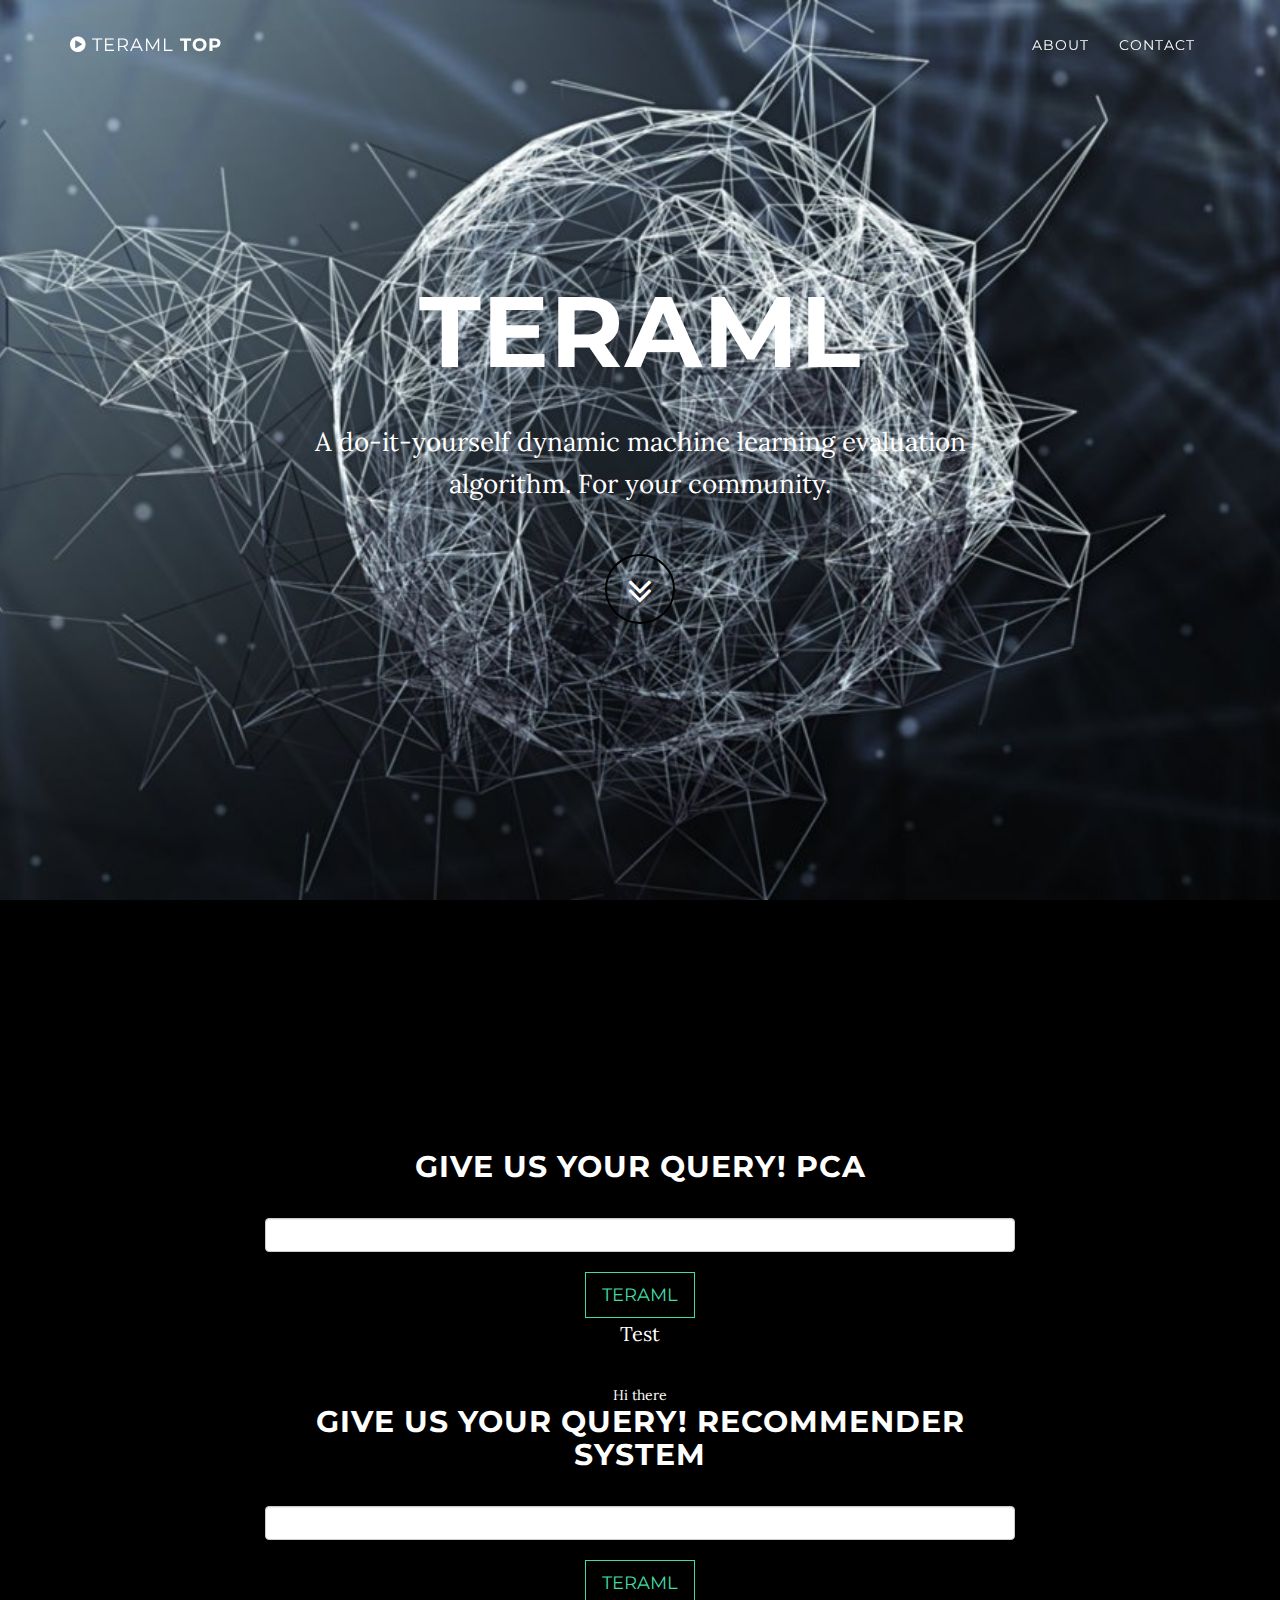
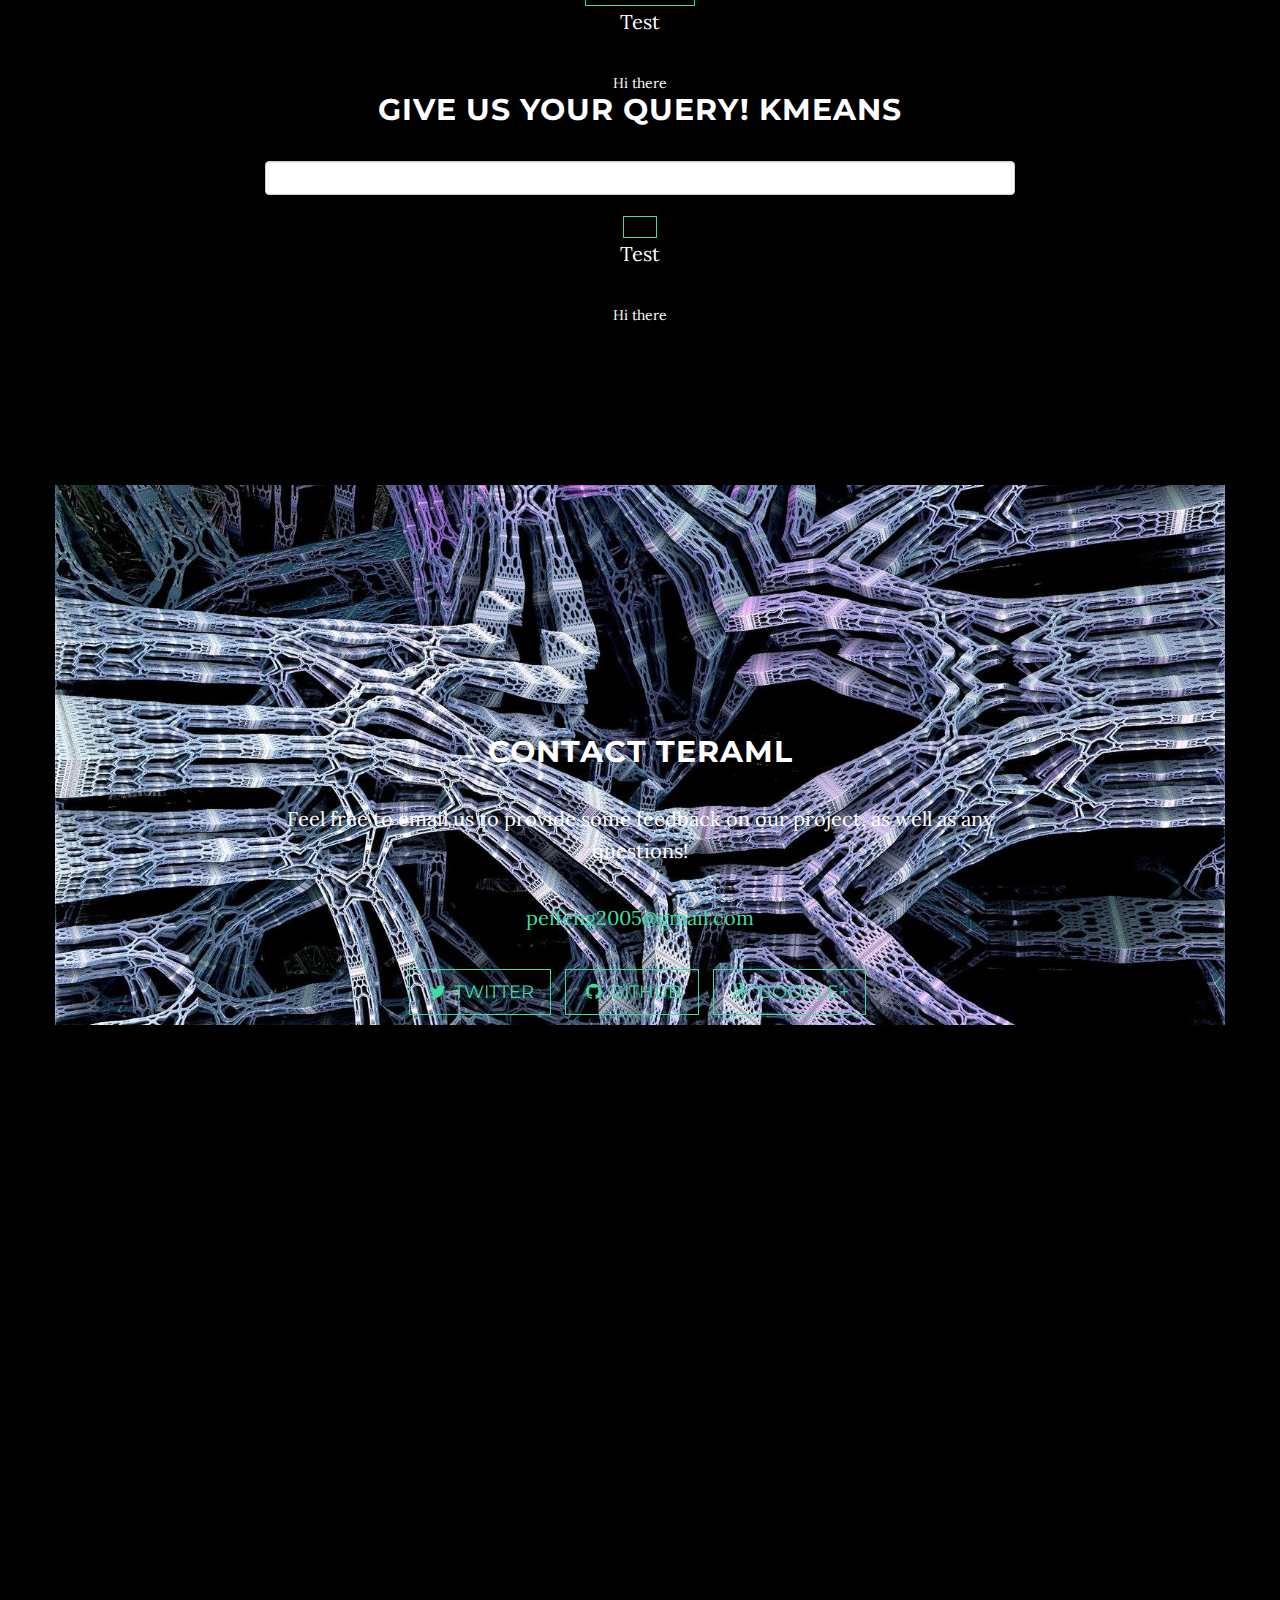
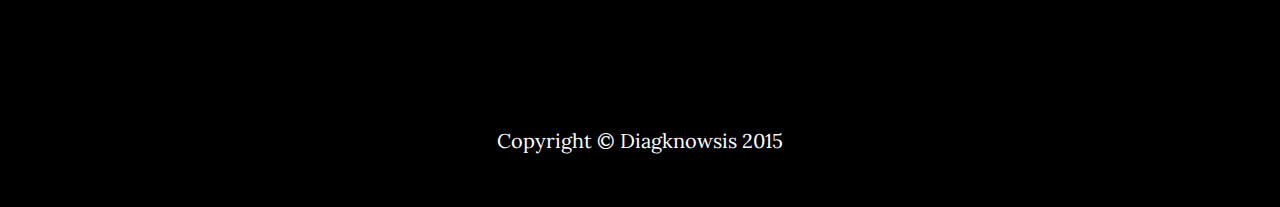
<file: teraml/teraml/templates/index.html>
<!DOCTYPE html>
<html lang="en">

<head>

    <meta charset="utf-8">
    <meta http-equiv="X-UA-Compatible" content="IE=edge">
    <meta name="viewport" content="width=device-width, initial-scale=1">
    <meta name="description" content="">
    <meta name="author" content="">

    <title>Grayscale - Start Bootstrap Theme</title>

    <!-- Bootstrap Core CSS -->
    <link href="static/css/bootstrap.min.css" rel="stylesheet">

    <!-- Custom CSS -->
    <link href="static/css/grayscale.css" rel="stylesheet">

    <!-- Custom Fonts -->
    <link href="static/font-awesome/css/font-awesome.min.css" rel="stylesheet" type="text/css">
    <link href="http://fonts.googleapis.com/css?family=Lora:400,700,400italic,700italic" rel="stylesheet" type="text/css">
    <link href="http://fonts.googleapis.com/css?family=Montserrat:400,700" rel="stylesheet" type="text/css">
    <!-- HTML5 Shim and Respond.js IE8 support of HTML5 elements and media queries -->
    <!-- WARNING: Respond.js doesn't work if you view the page via file:// -->
    <!--[if lt IE 9]>
        <script src="https://oss.maxcdn.com/libs/html5shiv/3.7.0/html5shiv.js"></script>
        <script src="https://oss.maxcdn.com/libs/respond.js/1.4.2/respond.min.js"></script>
    <![endif]-->

</head>

<body id="page-top" data-spy="scroll" data-target=".navbar-fixed-top">

    <!-- Navigation -->
    <nav class="navbar navbar-custom navbar-fixed-top" role="navigation">
        <div class="container">
            <div class="navbar-header">
                <button type="button" class="navbar-toggle" data-toggle="collapse" data-target=".navbar-main-collapse">
                    <i class="fa fa-bars"></i>
                </button>
                <a class="navbar-brand page-scroll" href="#page-top">
                    <i class="fa fa-play-circle"></i>  <span class="light">TeraML</span> Top
                </a>
            </div>

            <!-- Collect the nav links, forms, and other content for toggling -->
            <div class="collapse navbar-collapse navbar-right navbar-main-collapse">
                <ul class="nav navbar-nav">
                    <!-- Hidden li included to remove active class from about link when scrolled up past about section -->
                    <li class="hidden">
                        <a href="#page-top"></a>
                    </li>
                    <li>
                        <a class="page-scroll" href="#about">About</a>
                    </li>
                    <li>
                        <a class="page-scroll" href="#contact">Contact</a>
                    </li>
                </ul>
            </div>
            <!-- /.navbar-collapse -->
        </div>
        <!-- /.container -->
    </nav>

    <!-- Intro Header -->
    <header class="intro">
        <div class="intro-body">
            <div class="container">
                <div class="row">
                    <div class="col-md-8 col-md-offset-2">
                        <h1 class="brand-heading">TeraML</h1>
                        <p class="intro-text">A do-it-yourself dynamic machine learning evaluation algorithm. For your community.</p>
                        <a href="#about" class="btn btn-circle page-scroll">
                            <i class="fa fa-angle-double-down animated"></i>
                        </a>
                    </div>
                </div>
            </div>
        </div>
    </header>

    <!-- About Section -->
    <section id="about" class="container content-section text-center">
        <div class="row">
            <div class="col-lg-8 col-lg-offset-2">
                <h2>Give us your query! PCA</h2>
                <input type="text" id="PCA_input" class="form-control"> <br>
                <button id="PCA_button" class="btn btn-default btn-lg">TeraML</button>
                <p>Test</p>
            </div>
            <div id = "PCA_output" class="col-lg-8 col-lg-offset-2">
                Hi there
            </div>
        </div>
        <div class="row">
            <div class="col-lg-8 col-lg-offset-2">
                <h2>Give us your query! Recommender System</h2>
                <input type="text" id="RS_input" class="form-control"> <br>
                <button id="RS_button" class="btn btn-default btn-lg">TeraML</button>
                <p>Test</p>
            </div>
            <div id = "RS_output" class="col-lg-8 col-lg-offset-2">
                Hi there
            </div>
        </div>
        <div class="row">
            <div class="col-lg-8 col-lg-offset-2">
                <h2>Give us your query! KMeans</h2>
                <input type="text" id="KM_input" class="form-control"> <br>
                <button id="KM_button" class="btn btn-default btn-lg"></button>
                <p>Test</p>
            </div>
            <div id = "KM_output" class="col-lg-8 col-lg-offset-2">
                Hi there
            </div>
        </div>
    </section>
    <br>
    <br>
    <br>
    <br>
    <br>
    <br>
    <br>
    <br>
    <!-- Contact Section -->
    <section id="contact" class="container content-section text-center">
        <div class="row">
            <div class="col-lg-8 col-lg-offset-2">
                <h2>Contact TeraML</h2>
                <p>Feel free to email us to provide some feedback on our project, as well as any questions!</p>
                <p><a href="mailto:peifeng2005@gmail.com">peifeng2005@gmail.com</a>
                </p>
                <ul class="list-inline banner-social-buttons">
                    <li>
                        <a href="https://twitter.com/@myzticality" class="btn btn-default btn-lg"><i class="fa fa-twitter fa-fw"></i> <span class="network-name">Twitter</span></a>
                    </li>
                    <li>
                        <a href="https://github.com/Oneraynyday" class="btn btn-default btn-lg"><i class="fa fa-github fa-fw"></i> <span class="network-name">Github</span></a>
                    </li>
                    <li>
                        <a href="https://plus.google.com/u/0/106708025940879498675/posts" class="btn btn-default btn-lg"><i class="fa fa-google-plus fa-fw"></i> <span class="network-name">Google+</span></a>
                    </li>
                </ul>
            </div>
        </div>
    </section>

    <!-- Map Section -->
    <div id="map"></div>

    <!-- Footer -->
    <footer>
        <div class="container text-center">
            <p>Copyright &copy; Diagknowsis 2015</p>
        </div>
    </footer>

    <!-- jQuery -->
    <script src="static/js/jquery.js"></script>

    <!-- Bootstrap Core JavaScript -->
    <script src="static/js/bootstrap.min.js"></script>

    <!-- Plugin JavaScript -->
    <script src="static/js/jquery.easing.min.js"></script>

    <!-- Google Maps API Key - Use your own API key to enable the map feature. More information on the Google Maps API can be found at https://developers.google.com/maps/ -->
    <script type="static/text/javascript" src="https://maps.googleapis.com/maps/api/js?key=AIzaSyCRngKslUGJTlibkQ3FkfTxj3Xss1UlZDA&sensor=false"></script>

    <!-- Custom Theme JavaScript -->
    <script src="static/js/grayscale.js"></script>

    <!-- my javascript -->
    <script src="static/js/main.js"></script>


</body>

</html>
</file>
<file: teraml/teraml/templates/static/css/grayscale.css>
/*!
 * Start Bootstrap - Grayscale Bootstrap Theme (http://startbootstrap.com)
 * Code licensed under the Apache License v2.0.
 * For details, see http://www.apache.org/licenses/LICENSE-2.0.
 */

body {
    width: 100%;
    height: 100%;
    font-family: Lora,"Helvetica Neue",Helvetica,Arial,sans-serif;
    color: #fff;
    background-color: #000;
}

html {
    width: 100%;
    height: 100%;
}

h1,
h2,
h3,
h4,
h5,
h6 {
    margin: 0 0 35px;
    text-transform: uppercase;
    font-family: Montserrat,"Helvetica Neue",Helvetica,Arial,sans-serif;
    font-weight: 700;
    letter-spacing: 1px;
}

p {
    margin: 0 0 25px;
    font-size: 18px;
    line-height: 1.5;
}

@media(min-width:768px) {
    p {
        margin: 0 0 35px;
        font-size: 20px;
        line-height: 1.6;
    }
}

a {
    color: #42dca3;
    -webkit-transition: all .2s ease-in-out;
    -moz-transition: all .2s ease-in-out;
    transition: all .2s ease-in-out;
}

a:hover,
a:focus {
    text-decoration: none;
    color: #1d9b6c;
}

.light {
    font-weight: 400;
}

.navbar-custom {
    margin-bottom: 0;
    border-bottom: 1px solid rgba(255,255,255,.3);
    text-transform: uppercase;
    font-family: Montserrat,"Helvetica Neue",Helvetica,Arial,sans-serif;
    background-color: #000;
}

.navbar-custom .navbar-brand {
    font-weight: 700;
}

.navbar-custom .navbar-brand:focus {
    outline: 0;
}

.navbar-custom .navbar-brand .navbar-toggle {
    padding: 4px 6px;
    font-size: 16px;
    color: #fff;
}

.navbar-custom .navbar-brand .navbar-toggle:focus,
.navbar-custom .navbar-brand .navbar-toggle:active {
    outline: 0;
}

.navbar-custom a {
    color: #fff;
}

.navbar-custom .nav li a {
    -webkit-transition: background .3s ease-in-out;
    -moz-transition: background .3s ease-in-out;
    transition: background .3s ease-in-out;
}

.navbar-custom .nav li a:hover {
    outline: 0;
    color: rgba(255,255,255,.8);
    background-color: transparent;
}

.navbar-custom .nav li a:focus,
.navbar-custom .nav li a:active {
    outline: 0;
    background-color: transparent;
}

.navbar-custom .nav li.active {
    outline: 0;
}

.navbar-custom .nav li.active a {
    background-color: rgba(255,255,255,.3);
}

.navbar-custom .nav li.active a:hover {
    color: #fff;
}

@media(min-width:768px) {
    .navbar-custom {
        padding: 20px 0;
        border-bottom: 0;
        letter-spacing: 1px;
        background: 0 0;
        -webkit-transition: background .5s ease-in-out,padding .5s ease-in-out;
        -moz-transition: background .5s ease-in-out,padding .5s ease-in-out;
        transition: background .5s ease-in-out,padding .5s ease-in-out;
    }

    .navbar-custom.top-nav-collapse {
        padding: 0;
        border-bottom: 1px solid rgba(255,255,255,.3);
        background: #000;
    }
}

.intro {
    display: table;
    width: 100%;
    height: auto;
    padding: 100px 0;
    text-align: center;
    color: #fff;
    background: url(../img/frontpage.jpg) no-repeat bottom center scroll;
    background-color: #fff;
    -webkit-background-size: cover;
    -moz-background-size: cover;
    background-size: cover;
    -o-background-size: cover;
}

.intro .intro-body {
    display: table-cell;
    vertical-align: middle;
}

.intro .intro-body .brand-heading {
    font-size: 40px;
    color: #fff;
}

.intro .intro-body .intro-text {
    font-size: 18px;
}

@media(min-width:768px) {
    .intro {
        height: 100%;
        padding: 0;
    }

    .intro .intro-body .brand-heading {
        font-size: 100px;
    }

    .intro .intro-body .intro-text {
        font-size: 26px;
    }
}

.btn-circle {
    width: 70px;
    height: 70px;
    margin-top: 15px;
    padding: 7px 16px;
    border: 2px solid #000;
    border-radius: 100%!important;
    font-size: 40px;
    color: #fff;
    background: 0 0;
    -webkit-transition: background .3s ease-in-out;
    -moz-transition: background .3s ease-in-out;
    transition: background .3s ease-in-out;
}

.btn-circle:hover,
.btn-circle:focus {
    outline: 0;
    color: #000;
    background: rgba(255,255,255,.1);
}

.btn-circle i.animated {
    -webkit-transition-property: -webkit-transform;
    -webkit-transition-duration: 1s;
    -moz-transition-property: -moz-transform;
    -moz-transition-duration: 1s;
}

.btn-circle:hover i.animated {
    -webkit-animation-name: pulse;
    -moz-animation-name: pulse;
    -webkit-animation-duration: 1.5s;
    -moz-animation-duration: 1.5s;
    -webkit-animation-iteration-count: infinite;
    -moz-animation-iteration-count: infinite;
    -webkit-animation-timing-function: linear;
    -moz-animation-timing-function: linear;
}

@-webkit-keyframes pulse {    
    0% {
        -webkit-transform: scale(1);
        transform: scale(1);
    }

    50% {
        -webkit-transform: scale(1.2);
        transform: scale(1.2);
    }

    100% {
        -webkit-transform: scale(1);
        transform: scale(1);
    }
}

@-moz-keyframes pulse {    
    0% {
        -moz-transform: scale(1);
        transform: scale(1);
    }

    50% {
        -moz-transform: scale(1.2);
        transform: scale(1.2);
    }

    100% {
        -moz-transform: scale(1);
        transform: scale(1);
    }
}

.content-section {
    padding-top: 100px;
}

.download-section {
    width: 100%;
    padding: 50px 0;
    color: #fff;
}

#contact{
    background: url(../img/neural.jpg) no-repeat center center scroll;
    background-color: #000;
    -webkit-background-size: cover;
    -moz-background-size: cover;
    background-size: cover;
    -o-background-size: cover;
}

#map {
    width: 100%;
    height: 200px;
    margin-top: 100px;
}

@media(min-width:767px) {
    .content-section {
        padding-top: 250px;
    }

    .download-section {
        padding: 100px 0;
    }

    #map {
        height: 400px;
        margin-top: 250px;
    }
}

.btn {
    border-radius: 0;
    text-transform: uppercase;
    font-family: Montserrat,"Helvetica Neue",Helvetica,Arial,sans-serif;
    font-weight: 400;
    -webkit-transition: all .3s ease-in-out;
    -moz-transition: all .3s ease-in-out;
    transition: all .3s ease-in-out;
}

.btn-default {
    border: 1px solid #42dca3;
    color: #42dca3;
    background-color: transparent;
}

.btn-default:hover,
.btn-default:focus {
    border: 1px solid #42dca3;
    outline: 0;
    color: #000;
    background-color: #42dca3;
}

ul.banner-social-buttons {
    margin-top: 0;
}

@media(max-width:1199px) {
    ul.banner-social-buttons {
        margin-top: 15px;
    }
}

@media(max-width:767px) {
    ul.banner-social-buttons li {
        display: block;
        margin-bottom: 20px;
        padding: 0;
    }

    ul.banner-social-buttons li:last-child {
        margin-bottom: 0;
    }
}

footer {
    padding: 50px 0;
}

footer p {
    margin: 0;
}

::-moz-selection {
    text-shadow: none;
    background: #fcfcfc;
    background: rgba(255,255,255,.2);
}

::selection {
    text-shadow: none;
    background: #fcfcfc;
    background: rgba(255,255,255,.2);
}

img::selection {
    background: 0 0;
}

img::-moz-selection {
    background: 0 0;
}

body {
    webkit-tap-highlight-color: rgba(255,255,255,.2);
}
</file>
